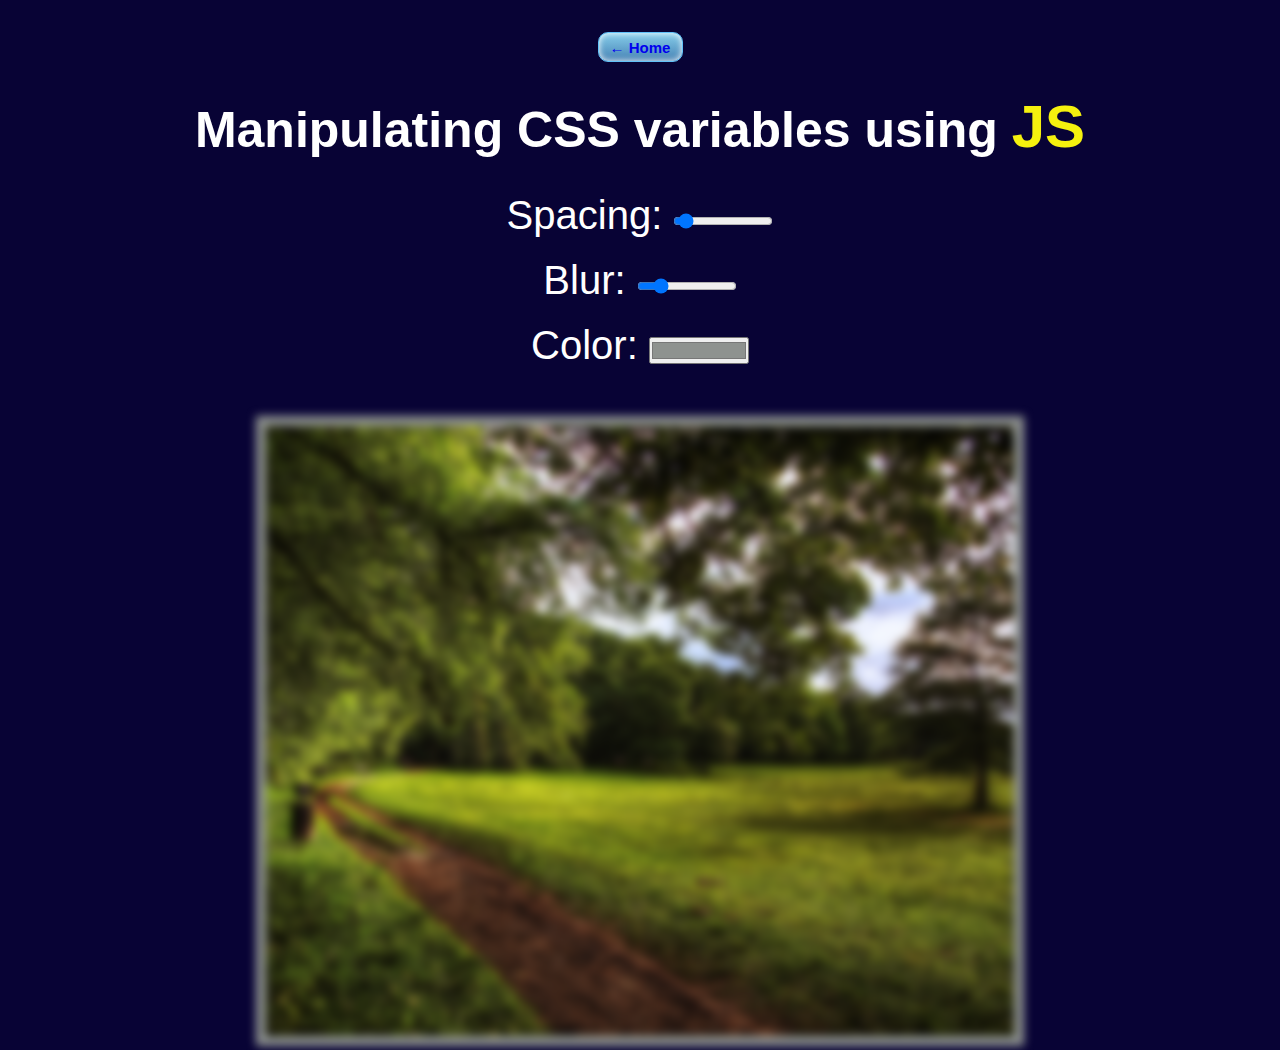
<file: CSS_Variables/index.html>
<!DOCTYPE html>
<html lang="en">
<head>
    <meta charset="UTF-8">
    <meta http-equiv="X-UA-Compatible" content="IE=edge">
    <meta name="viewport" content="width=device-width, initial-scale=1.0">
    <title>CSS Variables</title>
    <link rel="stylesheet" href="./style.css">
</head>
<body>
    <a href="../index.html" class="btnHome" >← Home</a>
    
    <h2>Manipulating CSS variables using <span>JS</span></h2>

    <div class="container">
        <div>
            <label for="spacing">Spacing:</label>
            <input type="range" id="spacing" name="spacing" min="5" max="100" value="10" data-sizing="px">
        </div>

        <div>
            <label for="blur">Blur:</label>
            <input type="range" id="blur" name="blur" min="0" max="25" value="5" data-sizing="px">
        </div>

        <div>
            <label for="base">Color:</label>
            <input type="color" id="base" name="base" value="#8e928f"> 
        </div>
    </div>

    <img src="./image-from-rawpixel-id-3372210-jpeg.jpeg" alt="paisaje">
    <script src="./script.js"></script>
</body>
</html>
</file>
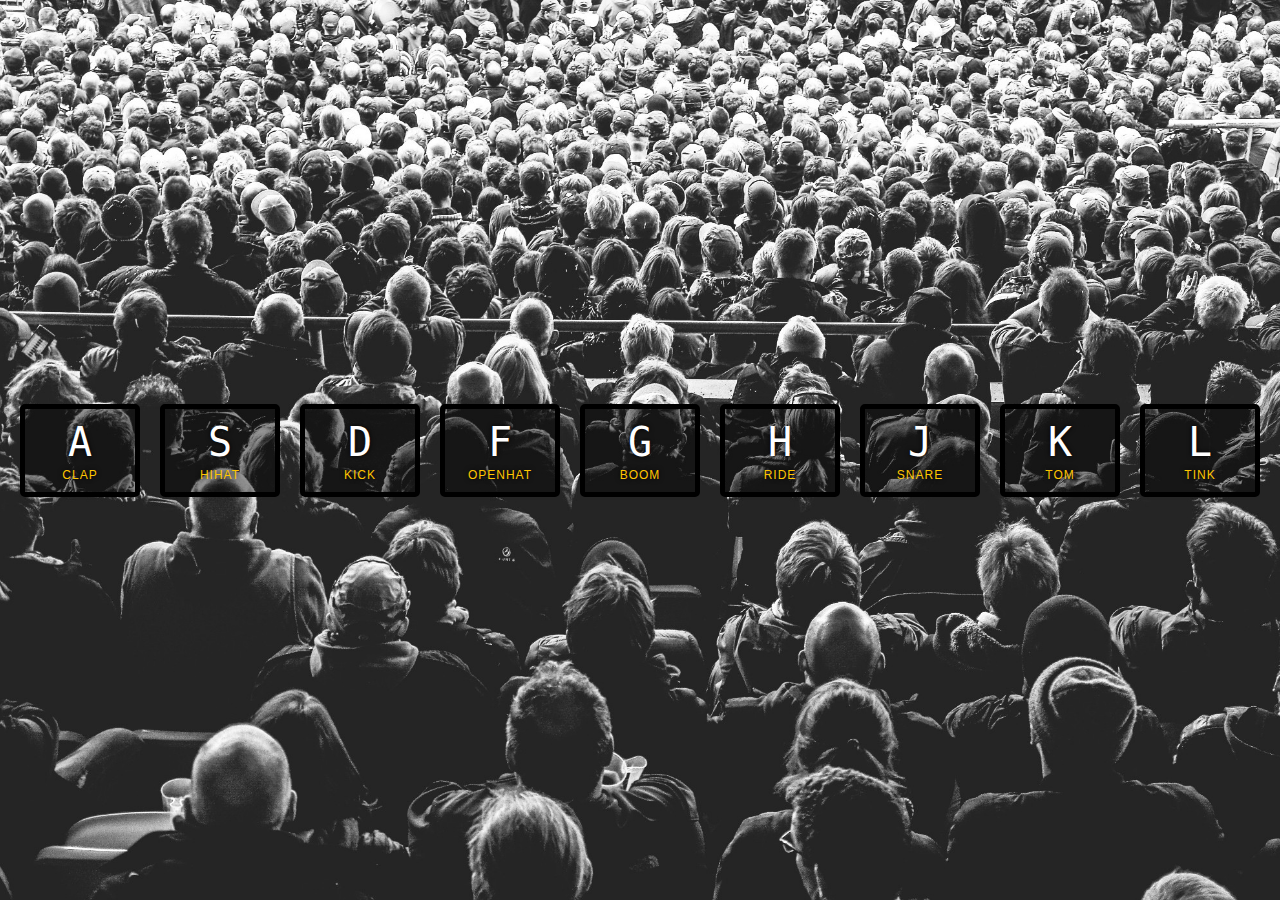
<file: Drum Kit/index.html>
<!DOCTYPE html>
<html lang="en">
<head>
    <meta charset="UTF-8">
    <meta http-equiv="X-UA-Compatible" content="IE=edge">
    <meta name="viewport" content="width=device-width, initial-scale=1.0">
    <title>Drum Kit</title>

    <link rel="stylesheet" href="./style.css">
</head>
<body>
    <div class="container">
       <div class="drum-key" data-key="65"><kbd>A</kbd><span>Clap</span></div>
       <div class="drum-key" data-key="83"><kbd>S</kbd><span>Hihat</span></div>
       <div class="drum-key" data-key="68"><kbd>D</kbd><span>Kick</span></div>
       <div class="drum-key" data-key="70"><kbd>F</kbd><span>Openhat</span></div>
       <div class="drum-key" data-key="71"><kbd>G</kbd><span>Boom</span></div>
       <div class="drum-key" data-key="72"><kbd>H</kbd><span>Ride</span></div>
       <div class="drum-key" data-key="74"><kbd>J</kbd><span>Snare</span></div>
       <div class="drum-key" data-key="75"><kbd>K</kbd><span>Tom</span></div>
       <div class="drum-key" data-key="76"><kbd>L</kbd><span>Tink</span></div>
    </div>
    <script src="./script.js"></script>
</body>
</html>
</file>
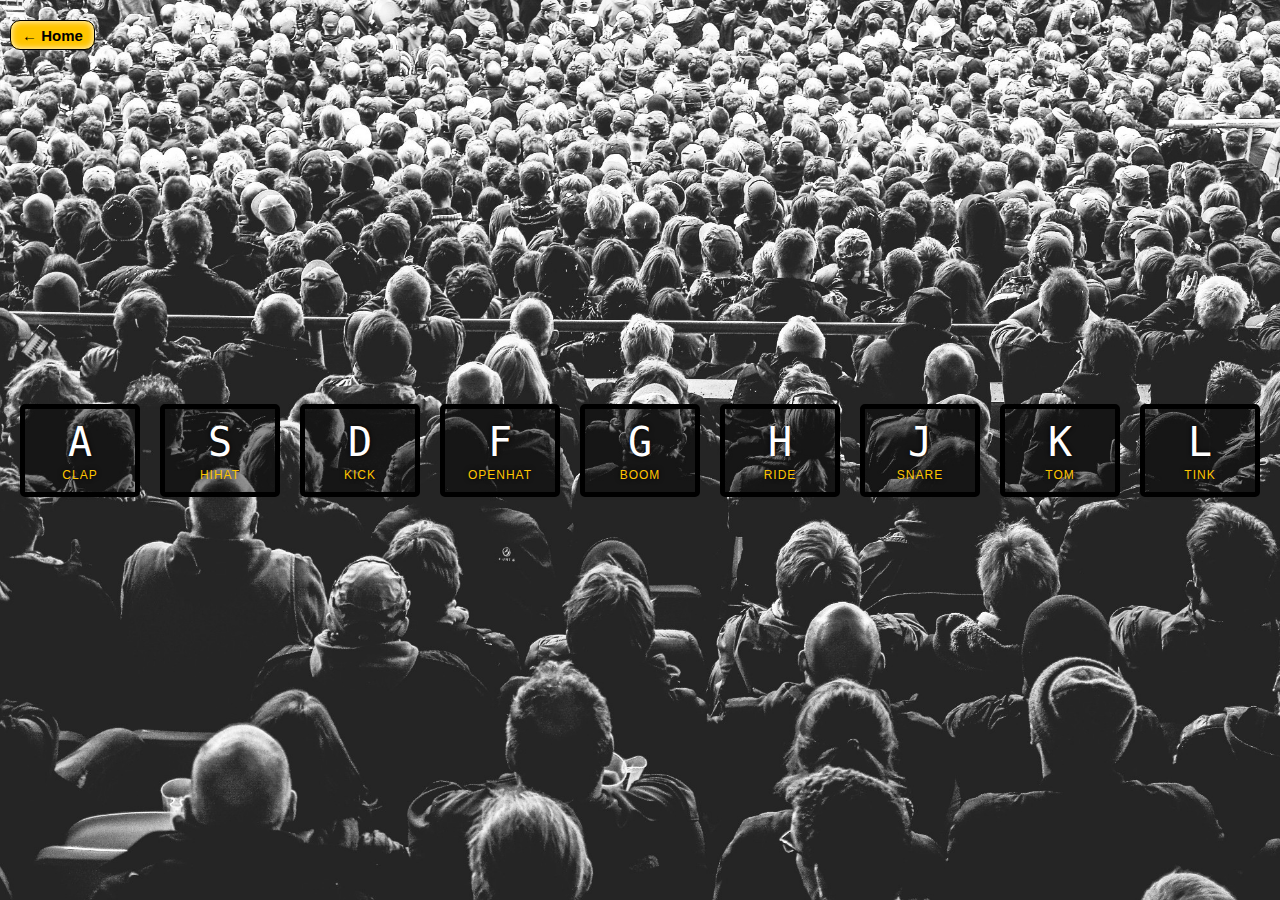
<file: Drum_Kit/index.html>
<!DOCTYPE html>
<html lang="en">
<head>
    <meta charset="UTF-8">
    <meta http-equiv="X-UA-Compatible" content="IE=edge">
    <meta name="viewport" content="width=device-width, initial-scale=1.0">
    <title>Drum Kit</title>

    <link rel="stylesheet" href="./style.css">
</head>
<body>
    <a href="../index.html" class="btnHome" >← Home</a>
    <div class="container">
       <div class="drum-key" data-key="65"><kbd>A</kbd><span>Clap</span></div>
       <div class="drum-key" data-key="83"><kbd>S</kbd><span>Hihat</span></div>
       <div class="drum-key" data-key="68"><kbd>D</kbd><span>Kick</span></div>
       <div class="drum-key" data-key="70"><kbd>F</kbd><span>Openhat</span></div>
       <div class="drum-key" data-key="71"><kbd>G</kbd><span>Boom</span></div>
       <div class="drum-key" data-key="72"><kbd>H</kbd><span>Ride</span></div>
       <div class="drum-key" data-key="74"><kbd>J</kbd><span>Snare</span></div>
       <div class="drum-key" data-key="75"><kbd>K</kbd><span>Tom</span></div>
       <div class="drum-key" data-key="76"><kbd>L</kbd><span>Tink</span></div>
    </div>
    <script src="./script.js"></script>
</body>
</html>
</file>
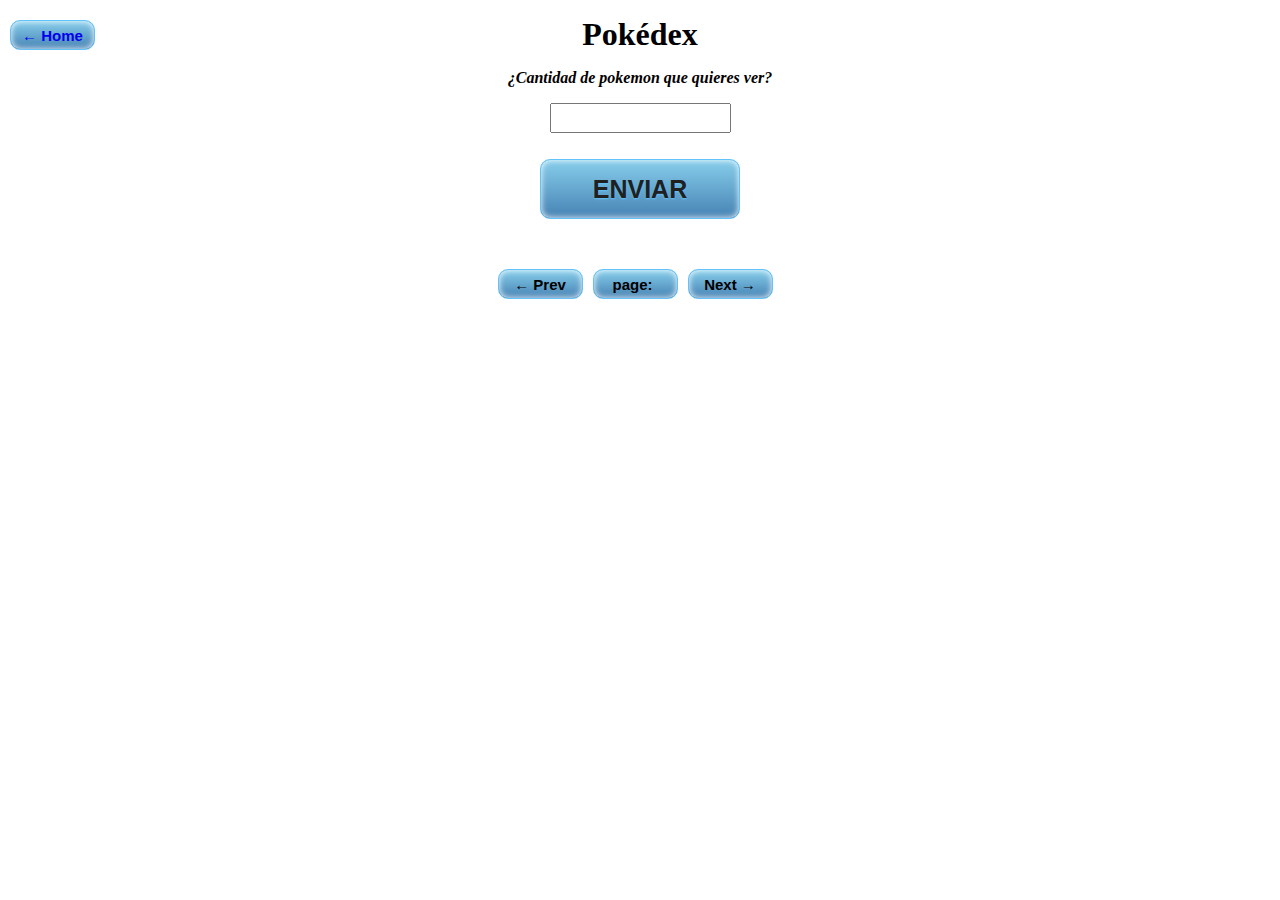
<file: pokedex/index.html>
<!DOCTYPE html>
<html lang="en">
<head>
    <meta charset="UTF-8">
    <meta http-equiv="X-UA-Compatible" content="IE=edge">
    <meta name="viewport" content="width=device-width, initial-scale=1.0">
    <link rel="stylesheet" href="./css/style.css">
    <title>Document</title>
</head>
<body>
    <a href="../index.html" class="btnHome" >← Home</a>
    <h1>Pokédex</h1>
    <h4>¿Cantidad de pokemon que quieres ver?</h4>
    <form>
        <input type="text" id="cantidad">
        <button type="submit">Enviar</button>
    </form>
    <div class="card">

    </div>
    <div class="content_btn">
        <a id="btn_prev">← Prev</a>
        <p>page: <span id="page"></span></p>
        <a id="btn_next">Next →</a><br>
    </div>
</body>
<script src="./js/app.js"></script>
</html>
</file>
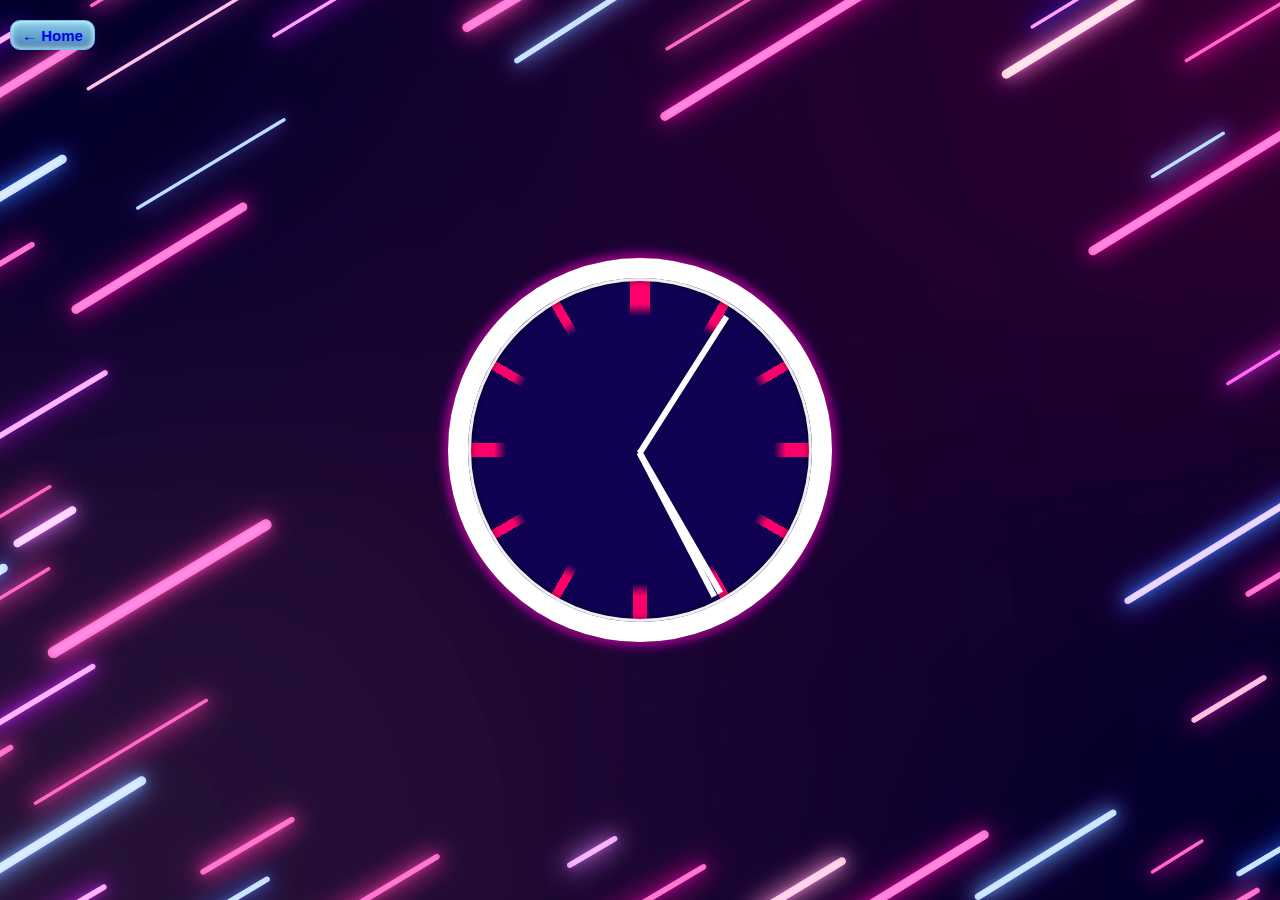
<file: Reloj/index.html>
<!DOCTYPE html>
<html lang="en">
<head>
    <meta charset="UTF-8">
    <meta http-equiv="X-UA-Compatible" content="IE=edge">
    <meta name="viewport" content="width=device-width, initial-scale=1.0">
    <title>Clock</title>
    <link rel="stylesheet" href="./style.css">
</head>
<body>

    <a href="../index.html" class="btnHome" >← Home</a>
    <div class="container">
        <div class="hand handHours"></div>
        <div class="hand handMins"></div>
        <div class="hand handSeconds"></div>
    </div>

    <script src="./script.js"></script>
</body>
</html>
</file>
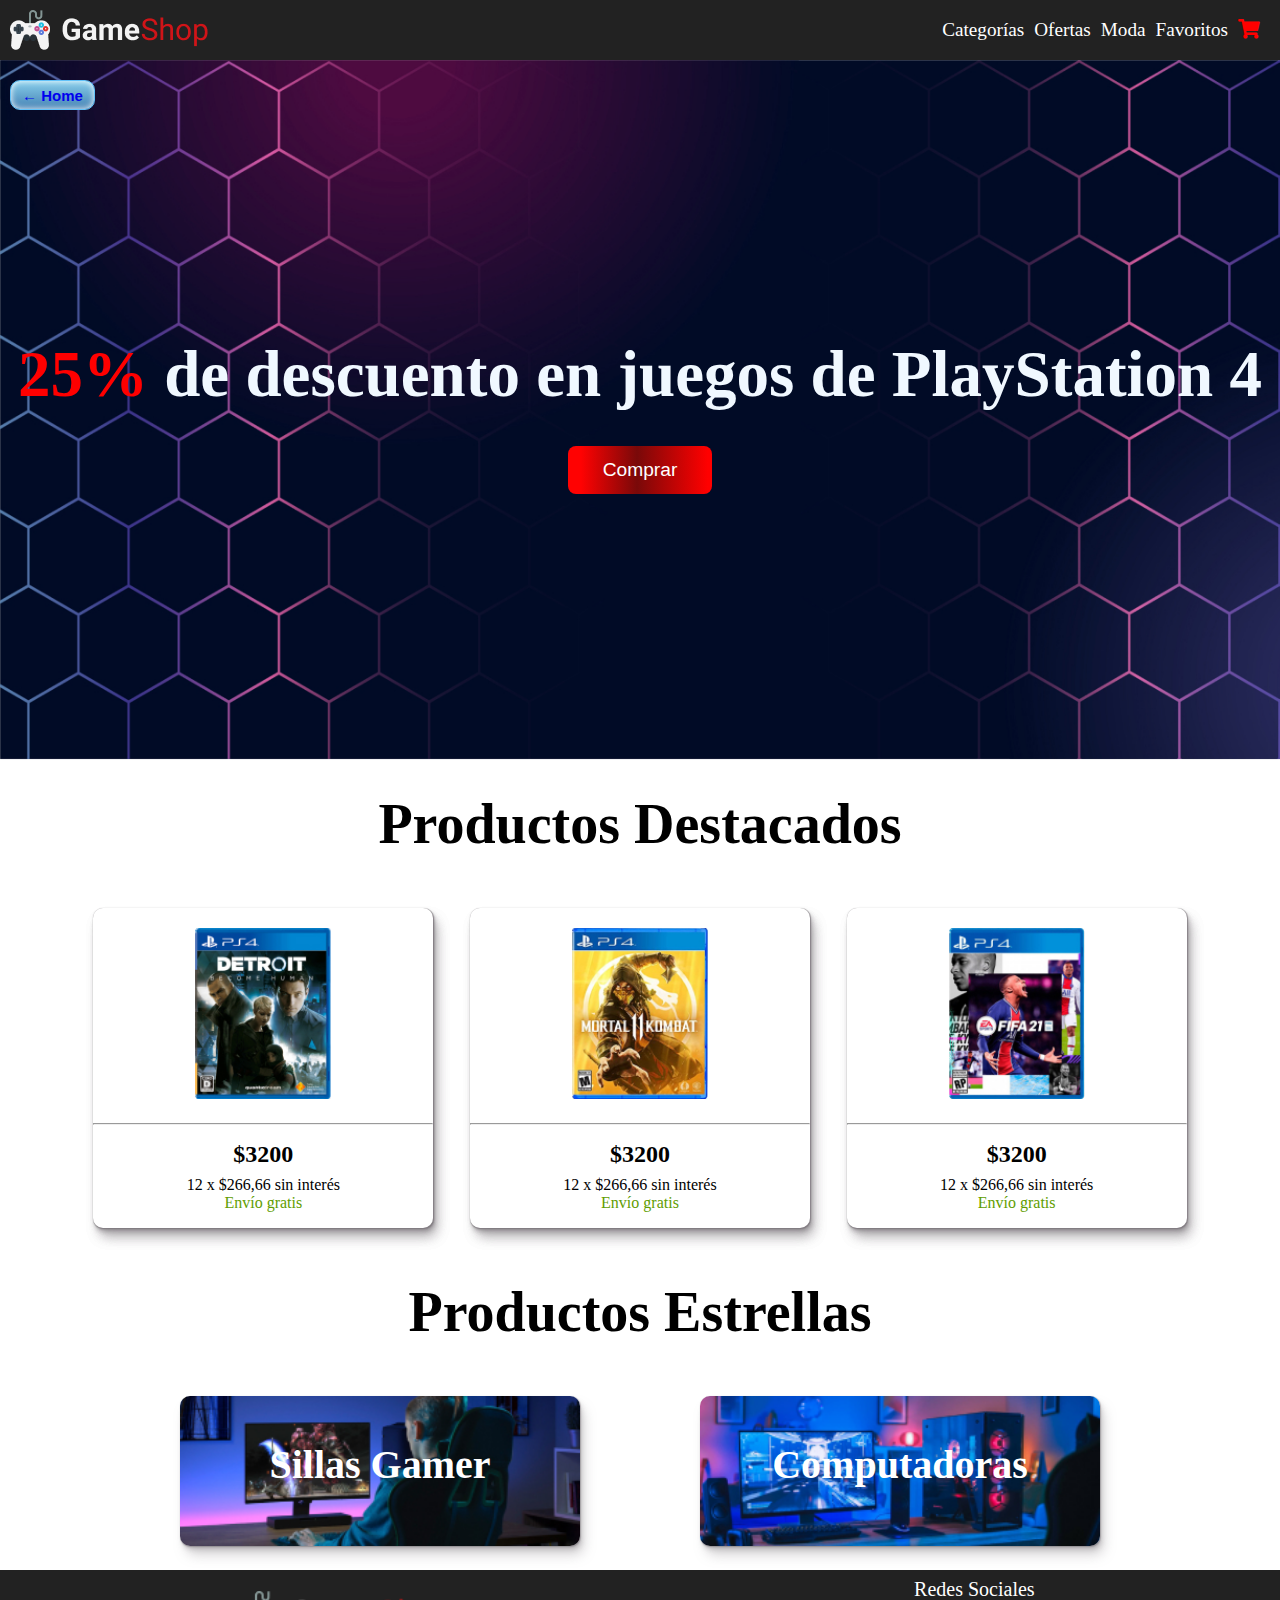
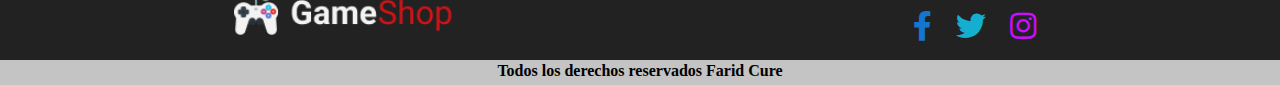
<file: TiendaGamer/index.html>
<!DOCTYPE html>
<html lang="en">
<head>
    <meta charset="UTF-8">
    <meta http-equiv="X-UA-Compatible" content="IE=edge">
    <meta name="viewport" content="width=device-width, initial-scale=1.0">
    <link rel="stylesheet" href="https://cdnjs.cloudflare.com/ajax/libs/font-awesome/5.15.4/css/all.min.css" integrity="sha512-1ycn6IcaQQ40/MKBW2W4Rhis/DbILU74C1vSrLJxCq57o941Ym01SwNsOMqvEBFlcgUa6xLiPY/NS5R+E6ztJQ==" crossorigin="anonymous" referrerpolicy="no-referrer" />
    <link rel="stylesheet" href="./css/style.css">
    <title>Game Shop</title>
</head>
<body>
    <header class="header">
        <div class="header_logo">
            <img class="header_logo-img" src="./img/Logo.png" alt="Logo GameShop">
            <div class="header__toggle">
                <i class="fas fa-bars"></i>
            </div>
        </div>
        <nav class="header_nav">
            <ul class="header_ul">
                <li class="header_li"><a href="#">Categorías</a></li>
                <li class="header_li"><a href="#">Ofertas</a></li>
                <li class="header_li"><a href="#">Moda</a></li>
                <li class="header_li"><a href="#">Favoritos</a></li>
                <li class="header_li"><a href="#"><i class="fas fa-shopping-cart"></i></a></li>
            </ul>
        </nav>
    </header>

    <main class="container">
        <a href="../index.html" class="btnHome" >← Home</a>
        
        <div class="slide">
            <h2 class="slide_title"><span class="slide_title-span">25%</span> de descuento en juegos de PlayStation 4</h2>
            <button class="slide_shopping">Comprar</button>
        </div>

        <div class="products">
            <h3 class="products_title">Productos Destacados</h3>
            <div class="products_cards">
                <div class="card_item">
                    <img class="card_item-img" src="./img/ps41.jpg" alt="HumanDetroit">
                    <hr class="card_item-hr">
                    <p class="card_item-precio">$3200</p>
                    <p class="card_item-cuotas">12 x $266,66 sin interés</p>
                    <p class="card_item-envio">Envío gratis</p>
                </div>

                <div class="card_item">
                    <img class="card_item-img" src="./img/mortalKombat.jpg" alt="Mortal Kombat">
                    <hr class="card_item-hr">
                    <p class="card_item-precio">$3200</p>
                    <p class="card_item-cuotas">12 x $266,66 sin interés</p>
                    <p class="card_item-envio">Envío gratis</p>
                </div>

                <div class="card_item">
                    <img class="card_item-img" src="./img/fifa21.jpg" alt="Fifa21">
                    <hr class="card_item-hr">
                    <p class="card_item-precio">$3200</p>
                    <p class="card_item-cuotas">12 x $266,66 sin interés</p>
                    <p class="card_item-envio">Envío gratis</p>
                </div>

            </div>

            <div class="banner">
                <h3 class="products_title">Productos Estrellas</h3>
                <div class="banner_container">
                    <div class="banner_item">
                        <img class="banner_item-img" src="./img/sillaGamer.jpg" alt="sillaGamer">
                        <P class="banner_item-p">Sillas Gamer</P>
                    </div>
    
                    <div class="banner_item">
                        <img class="banner_item-img" src="./img/computador.jpg" alt="pcGamer">
                        <P class="banner_item-p">Computadoras</P>
                    </div>
                </div>
            </div>
        </div>
    </main>

    <footer class="footer">
        <div class="footer_logo">
            <img src="./img/Logo.png" alt="Logo GameShop">
        </div>

        <div class="footer_redes">
            <p class="footer_redes-p">Redes Sociales</p>
            <i class="fab fa-facebook-f"></i>
            <i class="fab fa-twitter"></i>
            <i class="fab fa-instagram"></i>
        </div>
    </footer>

    <div class="lower_footer">
        <p class="lower_footer-p">Todos los derechos reservados Farid Cure</p>
    </div>
</body>
<script src="./js/script.js"></script>
</html>
</file>
<file: CSS_Variables/style.css>
*{
    margin: 0;
    padding: 0;
    box-sizing: border-box;
}

:root{
    --spacing:10px;
    --blur:5px;
    --base:#8e928f;
}

body{
    background: #080335;
    text-align: center;
    color: #ffffff;
    font-family: Arial, Helvetica, sans-serif;
    padding-top: 2rem;
    max-width: 1440px;
    margin: 0 auto;
}

h2{
    margin-bottom: 2rem;
    font-size: 20px;
}

h2 span{
    color: #f5f10e;
    font-size: 25px;
}

.container{
    margin-bottom: 3rem;
    font-size: 20px;
    display: flex;
    flex-direction: column;
    justify-content: center;
    align-items: center;
    gap: 20px;
}

input{
    width: 100px;
    cursor: pointer;
}

img{
    padding: var(--spacing);
    background: var(--base);
    filter: blur(var(--blur));
    -webkit-filter: blur(var(--blur));
    width: 60vw;
    height: 70vh;
    object-fit: cover;
}

.btnHome{
    margin: 0px auto 30px;
    display: flex;
    justify-content: center;
    align-items: center;
    gap: 5px;
    text-decoration: none;
    width: 85px;
    height: 30px;
    padding: 5px 8px;
    background: -webkit-gradient(linear, left top, left bottom, color-stop(0%,#87CEEB), color-stop(100%,#4682B4));
    box-shadow: inset 0px 0px 6px #fff;
    -webkit-box-shadow: inset 0px 0px 6px #fff;
    border: 1px solid #62C2F9;
    border-radius: 10px;
    font: 600 15px Helvetica, Sans-Serif;
}

@media only screen and (min-width:768px) {
    h2{
        font-size: 50px;
    }
    
    h2 span{
        font-size: 60px;
    }
    
    .container{
        font-size: 40px;
    }

}
</file>
<file: Drum Kit/style.css>
*{
    padding: 0;
    margin: 0;
    box-sizing: border-box;
}

html {
    font-size: 10px;
    background: url('./background.jpg') bottom center;
    background-size: cover;
  }


body{
    /* overflow: hidden; */
    font-family: sans-serif, Verdana, Geneva, Tahoma;
}

.container{
    display: flex;
    flex: 1;
    min-height: 100vh;
    align-items: center;
    justify-content: center;
}

.drum-key{
    border: .5rem solid black;
    border-radius: .5rem;
    margin: 1rem;
    font-size: 1.5rem;
    padding: 1rem .5rem;
    transition: all .07s ease;
    width: 12rem;
    text-align: center;
    color: white;
    background-color: rgba(0, 0, 0, 0.4);
    text-shadow: 0 0 .5rem black;
    -webkit-border-radius: .5rem;
    -moz-border-radius: .5rem;
    -ms-border-radius: .5rem;
    -o-border-radius: .5rem;
    -webkit-transition: all .07s ease;
    -moz-transition: all .07s ease;
    -ms-transition: all .07s ease;
    -o-transition: all .07s ease;
}

.bright{
    transform: scale(1.1);
    border-color: #ffc600;
    box-shadow: 0 0 1rem #ffc600;
    -webkit-transform: scale(1.1);
    -moz-transform: scale(1.1);
    -ms-transform: scale(1.1);
    -o-transform: scale(1.1);
}

kbd{
    display: block;
    font-size: 4rem;
}

span{
    font-size: 1.2rem;
    text-transform: uppercase;
    letter-spacing: .1rem;
    color: #ffc600;
}
</file>
<file: Drum_Kit/style.css>
*{
    padding: 0;
    margin: 0;
    box-sizing: border-box;
}

html {
    font-size: 10px;
    background: url('./background.jpg') bottom center;
    background-size: cover;
  }


body{
    /* overflow: hidden; */
    font-family: sans-serif, Verdana, Geneva, Tahoma;
    position: relative;
}

.container{
    display: flex;
    flex-wrap: wrap;
    flex: 1;
    width: 100%;
    max-width: 1440px;
    margin: 0 auto;
    padding-top: 60px;
    min-height: 100vh;
    align-items: center;
    justify-content: center;
}

.drum-key{
    border: .5rem solid black;
    border-radius: .5rem;
    margin: 1rem;
    font-size: 1.5rem;
    padding: 1rem .5rem;
    transition: all .07s ease;
    width: 12rem;
    text-align: center;
    color: white;
    background-color: rgba(0, 0, 0, 0.4);
    text-shadow: 0 0 .5rem black;
    -webkit-border-radius: .5rem;
    -moz-border-radius: .5rem;
    -ms-border-radius: .5rem;
    -o-border-radius: .5rem;
    -webkit-transition: all .07s ease;
    -moz-transition: all .07s ease;
    -ms-transition: all .07s ease;
    -o-transition: all .07s ease;
}

.bright{
    transform: scale(1.1);
    border-color: #ffc600;
    box-shadow: 0 0 1rem #ffc600;
    -webkit-transform: scale(1.1);
    -moz-transform: scale(1.1);
    -ms-transform: scale(1.1);
    -o-transform: scale(1.1);
}

kbd{
    display: block;
    font-size: 4rem;
}

span{
    font-size: 1.2rem;
    text-transform: uppercase;
    letter-spacing: .1rem;
    color: #ffc600;
}

.btnHome{
    position: absolute;
    top: 20px;
    left: 10px;
    display: flex;
    justify-content: center;
    align-items: center;
    gap: 5px;
    width: 85px;
    height: 30px;
    padding: 5px 8px;
    background-color: #ffc600;
    box-shadow: inset 0px 0px 6px #fff;
    -webkit-box-shadow: inset 0px 0px 6px #fff;
    border: 1px solid #000;
    color: #000;
    text-decoration: none;
    border-radius: 10px;
    font: 600 15px Helvetica, Sans-Serif;
}

@media only screen and (min-width: 768px) {
    .container{
        padding-top: inherit;
    }
}
</file>
<file: pokedex/css/style.css>
*{
    padding: 0;
    margin: 0;
    box-sizing: border-box;
}

body{
    display: flex;
    flex-direction: column;
    align-items: center;
    justify-content: center;
    max-width: 1440px;
    margin: 0 auto;
    position: relative;
}

h1{
    margin-top: 1rem;
    font-weight: bold;
    font-size: 2rem;
}

h4{
    margin-top: 1rem;
    margin-bottom: 1rem;
    font-style: italic;
} 

form{
    display: flex;
    flex-direction: column;
    align-items: center;
    justify-content: center;
    gap: 10px;
}

input{
    margin-bottom: 1rem;
    height: 30px;
}

button{
    display: block;
    width: 200px;
    height: 60px;
    margin: 0 auto;
    background: #4682B4;
    background: -moz-linear-gradient(top, #87CEEB 0%, #4682B4 100%);
    background: -webkit-gradient(linear, left top, left bottom, color-stop(0%,#87CEEB), color-stop(100%,#4682B4));
    box-shadow: inset 0px 0px 6px #fff;
    -webkit-box-shadow: inset 0px 0px 6px #fff;
    border: 1px solid #62C2F9;
    border-radius: 10px;
    font: bold 25px Helvetica, Sans-Serif;
    text-align: center;
    text-transform: uppercase;
    text-decoration: none;
    color: #202020;
    text-shadow: 0px 1px 2px #62C2F9;
    cursor: pointer;
}

.card{
    display: flex;
    flex-direction: row;
    flex-wrap: wrap;
    justify-content: center;
    gap: 20px;
    margin-top: 20px;
    width: 100%;
    max-width: 390px;
}

div.card .tarjeta{
    display: flex;
    flex-direction: column;
    justify-content: space-between;
    align-items: center;
    width: 35%;
    height: 130px;
    padding: 10px;
    border: 2px solid black;
    background:linear-gradient(#0e11d4, #0b8f84, #d81587);
}

h6{
    width: 100%;
    height: 15px;
    font-size: 12px;
    font-weight: bold;
    text-align: center;
    text-transform: uppercase;
}

img{
    width: 100%;
    max-width: 100px;
    height: fit-content;
    max-height: 100px;
    object-fit: contain;
}

.content_btn{
    margin: 20px auto;
    display: flex;
    justify-content: center;
    align-items: center;
    gap: 10px;
    padding: 10px;
    width: fit-content;
    height: fit-content;
}

.btnHome{
    position: absolute;
    top: 20px;
    left: 10px;
    display: flex;
    justify-content: center;
    align-items: center;
    gap: 5px;
    text-decoration: none;
    width: 85px;
    height: 30px;
    padding: 5px 8px;
    background: -webkit-gradient(linear, left top, left bottom, color-stop(0%,#87CEEB), color-stop(100%,#4682B4));
    box-shadow: inset 0px 0px 6px #fff;
    -webkit-box-shadow: inset 0px 0px 6px #fff;
    border: 1px solid #62C2F9;
    border-radius: 10px;
    font: 600 15px Helvetica, Sans-Serif;
}

.content_btn a,
.content_btn p{
    cursor: pointer;
    display: flex;
    justify-content: center;
    align-items: center;
    gap: 5px;
    width: 85px;
    height: 30px;
    padding: 5px 8px;
    background: -webkit-gradient(linear, left top, left bottom, color-stop(0%,#87CEEB), color-stop(100%,#4682B4));
    box-shadow: inset 0px 0px 6px #fff;
    -webkit-box-shadow: inset 0px 0px 6px #fff;
    border: 1px solid #62C2F9;
    border-radius: 10px;
    font: 600 15px Helvetica, Sans-Serif;
}

@media only screen and (min-width: 768px) {
    .card{
        max-width: 800px;
    }
    
    div.card .tarjeta{
        width: 30%;
        height: 220px;
    }
    
    h6{
        height: 30px;
        font-size: 25px;
    }

    img{
        max-width: 160px;
        max-height: 160px;
    }
}
</file>
<file: Reloj/style.css>
*{
    margin: 0;
    padding: 0;
    box-sizing: border-box;
}

html {
    background: #010507 url(./image-from-rawpixel-id-2417889-jpeg.jpg); /*Image by rawpixel.com */
    background-size: cover;
    font-family: 'helvetica neue';
    text-align: center;
    font-size: 10px;
}

:root {
  --marcas: #ff006a;
  --esfera: #100153;
}

body {
  font-size: 2rem;
  display: flex;
  flex: 1;
  width: 100%;
  max-width: 1440px;
  min-height: 100vh;
  align-items: center;
  margin: 0 auto;
  position: relative;
}

.container{
    border:12px solid white;
    border-radius: 50%;
    margin: 50px auto;
    position: relative;
    padding: 2rem;
    height:60vw;
    width: 60vw;
    transition: ease-in-out;
    box-shadow:      0 0 10px 5px rgba(247, 0, 235, 0.5),      inset 0 0 0 3px #EFEFEF,      inset 0 0 10px black,      0 0 10px rgba(218, 0, 0, 0.377);
    background: radial-gradient(var(--esfera) 55%, transparent 60%),     linear-gradient(to right, transparent 47%, var(--marcas) 47%, var(--marcas) 53%, transparent 52%) 0 -50px,     linear-gradient(transparent 48%, var(--marcas) 48%, var(--marcas) 52%, transparent 52%),     linear-gradient(30deg, transparent 49%, var(--marcas) 49%, var(--marcas) 51%, transparent 51%),     linear-gradient(60deg, transparent 49%, var(--marcas) 49%, var(--marcas) 51%, transparent 51%),     linear-gradient(120deg, transparent 49%, var(--marcas) 49%, var(--marcas) 51%, transparent 51%),     linear-gradient(150deg, transparent 49%, var(--marcas) 49%, var(--marcas) 51%, transparent 51%),     linear-gradient(90deg, var(--esfera) 48%, var(--marcas) 48%, var(--marcas) 52%, var(--esfera) 52%);
    background-clip: border-box;
    background-repeat: no-repeat;
    -webkit-transition: ease-in-out;
    -moz-transition: ease-in-out;
    -ms-transition: ease-in-out;
    -o-transition: ease-in-out;
}

.hand{
  width: 47%;
  height: 0.6rem;
  background: rgb(255, 254, 254);
  position: relative;
  top: 50%;
  left: 3%;
  transform-origin: 100%;
  transform: rotate(90deg);
  transition: all 0.05s;
  transition-timing-function: cubic-bezier(0.1, 2.7, 0.58, 1);
  -webkit-transition: all 0.05s;
  -moz-transition: all 0.05s;
  -ms-transition: all 0.05s;
  -o-transition: all 0.05s;
}

.handHours,.handMins,.handSeconds{
    position: absolute;
}

.btnHome{
  position: absolute;
  top: 20px;
  left: 10px;
  display: flex;
  justify-content: center;
  align-items: center;
  gap: 5px;
  text-decoration: none;
  width: 85px;
  height: 30px;
  padding: 5px 8px;
  background: -webkit-gradient(linear, left top, left bottom, color-stop(0%,#87CEEB), color-stop(100%,#4682B4));
  box-shadow: inset 0px 0px 6px #fff;
  -webkit-box-shadow: inset 0px 0px 6px #fff;
  border: 1px solid #62C2F9;
  border-radius: 10px;
  font: 600 15px Helvetica, Sans-Serif;
}

@media only screen and (min-width: 768px){
  
  .container{
    border:20px solid white;
    height:30vw;
    width: 30vw;
  }
}
</file>
<file: TiendaGamer/css/style.css>
*{
    box-sizing: border-box;
    padding: 0;
    margin: 0;
}

:root{
    --shadow-color: 283deg 3% 48%;
    --shadow-elevation-medium:
    0.3px 0.5px 0.7px hsl(var(--shadow-color) / 0.36),
    0.8px 1.6px 2px -0.8px hsl(var(--shadow-color) / 0.36),
    2.1px 4.1px 5.2px -1.7px hsl(var(--shadow-color) / 0.36),
    5px 10px 12.6px -2.5px hsl(var(--shadow-color) / 0.36);
}

header{
    background-color: #222222;
    display: flex;
    justify-content: space-between;
    align-items: center;
    padding: 10px;
    width: 100%;
    max-width: 1440px;
    margin: 0 auto;
    height: 60px;
    position: relative;
}

.header_logo{
    display: flex;
    justify-content: space-between;
    align-items: center;
    width: 100%;
    max-width: 1440px;
    margin: 0 auto;
}

.header_ul{
    display: none;
    list-style-type: none;
    flex-direction: column;
    justify-content: center;
    align-items: flex-start;
    background-color: #fff;
    border: 1px solid #f1f1f1;
    padding: 10px;
    position: absolute;
    top: 60px;
    right: 5px;
    gap: 10px;
}

.header_ul.active{
    display: flex;
}

.header_li{
    font-size: 1.2rem;
}

.header_li a{
    text-decoration: none;
    color: #000;
}

.header_li a:hover{
    color: red;
}

.fa-shopping-cart{
    color: red;
}

.container{
    display: flex;
    flex-direction: column;
    width: 100%;
    max-width: 1440px;
    margin: 0 auto;
    position: relative;
}

.slide{
    background-image: url('../img/BannerEscritorio.jpg');
    background-repeat: no-repeat;
    background-size: cover;
    width: 100%;
    height: 100vh;
    max-height: 700px;
    display: flex;
    align-items: center;
    justify-content: center;
    flex-direction: column;
    color: aliceblue;
}

.slide_title{
    font-size: 40px;
    padding: 10px;
    margin: 0 auto;
    text-align: center;
}

.slide_title-span{
    color: red;
}

.slide_shopping{
    cursor: pointer;
    background: rgb(255,2,2);
    background: linear-gradient(90deg, rgba(255,2,2,1) 9%, rgba(121,9,9,1) 48%, rgba(255,0,0,1) 97%);
    border-radius: .5rem;
    border: none;
    color: white;
    width: 9rem;
    height: 3rem;
    text-align: center;
    text-decoration: none;
    font-size: 1.2rem;
    margin-top: 1.5rem;
    -webkit-border-radius: .5rem;
    -moz-border-radius: .5rem;
    -ms-border-radius: .5rem;
    -o-border-radius: .5rem;
}

.products{
    text-align: center;
    align-self: center;
    color: silver;
    width: 100%;
    max-width: 1440px;
    margin: 0 auto;
}

.products_title{
    font-size: 3.5rem;
    margin: 2rem 0;
    color: black;
}

.products_cards{
    display: flex;
    flex-direction: column;
    align-items: center;
    justify-content: space-around;
    gap: 30px;
    width: 100%;
    max-width: 1100px;
    margin: 0px auto 30px;
    padding: 20px 0px;
}

.card_item{
    cursor: pointer;
    align-self: center;
    background-color: white;
    width: 90%;
    box-shadow: var(--shadow-elevation-medium),var(--shadow-elevation-medium);
    border-radius: 10px;
    -webkit-border-radius: 10px;
    -moz-border-radius: 10px;
    -ms-border-radius: 10px;
    -o-border-radius: 10px;
}

.card_item-img{
    margin: 20px;
    width: 40%;
}

.card_item-hr{
    background-color: silver;
}

.card_item-precio{
    color: black;
    font-size: 1.5rem;
    font-weight: 600;
    margin-top: 1rem;
    margin-bottom: .5rem;
}

.card_item-cuotas{
    color: black;
    font-size: 1rem;
    font-weight: 400;
}

.card_item-envio{
    color: #619D00;
    font-size: 1rem;
    margin-bottom: 1rem;
    cursor: pointer;
}

.banner{
    width: 100%;
    max-width: 1440px;
    margin: 0 auto;
}

.banner_container{
    padding: 20px;
    display: flex;
    flex-direction: column;
    justify-content: center;
    align-items: center;
    gap: 20px;
}

.banner_item{
    width: 100%;
    max-width: 400px;
    position: relative;
    cursor: pointer;
}

.banner_item-img{
    width: 80%;
    box-shadow: var(--shadow-elevation-medium);
    border-radius: 10px;
    -webkit-border-radius: 10px;
    -moz-border-radius: 10px;
    -ms-border-radius: 10px;
    -o-border-radius: 10px;
}

.banner_item-p{
    position: absolute;
    bottom: 40%;
    left: 0;
    right: 0;
    margin: 0 auto;
    font-size: 20px;
    color: white;
    font-weight: 500;
}

.footer{
    width: 100%;
    max-width: 1440px;
    margin: 0 auto;
    background: #222222;
    display: flex;
    justify-content: space-around;
    align-items: center;
    color: white;
    padding: 10px;
    height: 90px;
    font-size: 15px;
    text-align: center;
}

.footer .footer_logo img{
    width: 100px;
}

.footer_redes-p{
    margin-bottom: .5rem;
}

.fab{
    margin: 0 1rem;
}

.fa-facebook-f{
    color: #1476D0;
}

.fa-twitter{
    color: #14AED0;
}

.fa-instagram{
    color: #CE0CFF;
}

.lower_footer{
    background-color: #C4C4C4;
    width: 100%;
    max-width: 1440px;
    margin: 0 auto;
    height: 25px;
    text-align: center;
    padding: 2px;
}

.btnHome{
    position: absolute;
    top: 20px;
    left: 10px;
    display: flex;
    justify-content: center;
    align-items: center;
    gap: 5px;
    text-decoration: none;
    width: 85px;
    height: 30px;
    padding: 5px 8px;
    background: -webkit-gradient(linear, left top, left bottom, color-stop(0%,#87CEEB), color-stop(100%,#4682B4));
    box-shadow: inset 0px 0px 6px #fff;
    -webkit-box-shadow: inset 0px 0px 6px #fff;
    border: 1px solid #62C2F9;
    border-radius: 10px;
    font: 600 15px Helvetica, Sans-Serif;
}

@media only screen and (min-width: 768px) {

    .header__toggle{
        display: none;
    }

    .header_ul{
        display: flex;
        flex-direction: row;
        position: inherit;
        background-color: transparent;
        border: none;
    }

    .header_li a{
        text-decoration: none;
        color: #fff;
    }

    .slide_title{
        font-size: 65px;
    }

    .products_cards{
        flex-direction: row;
        flex-wrap: wrap;
    }

    .card_item{
        width: 340px;
    }

    .banner_container{
        flex-direction: row;
    }
    
    .banner_item{
        width: 50%;
        max-width: 500px;
    }

    .banner_item-p{
        font-size: 40px;
        font-weight: 600;
    }

    .footer .footer_logo img{
        width: 220px;
    }

    .footer_redes-p{
        font-size: 20px;
        margin-bottom: inherit;
    }

    .footer i{
        font-size: 30px;
        margin: 10px;
    }

    .lower_footer{
        font-weight: 600;
    }

}
</file>
